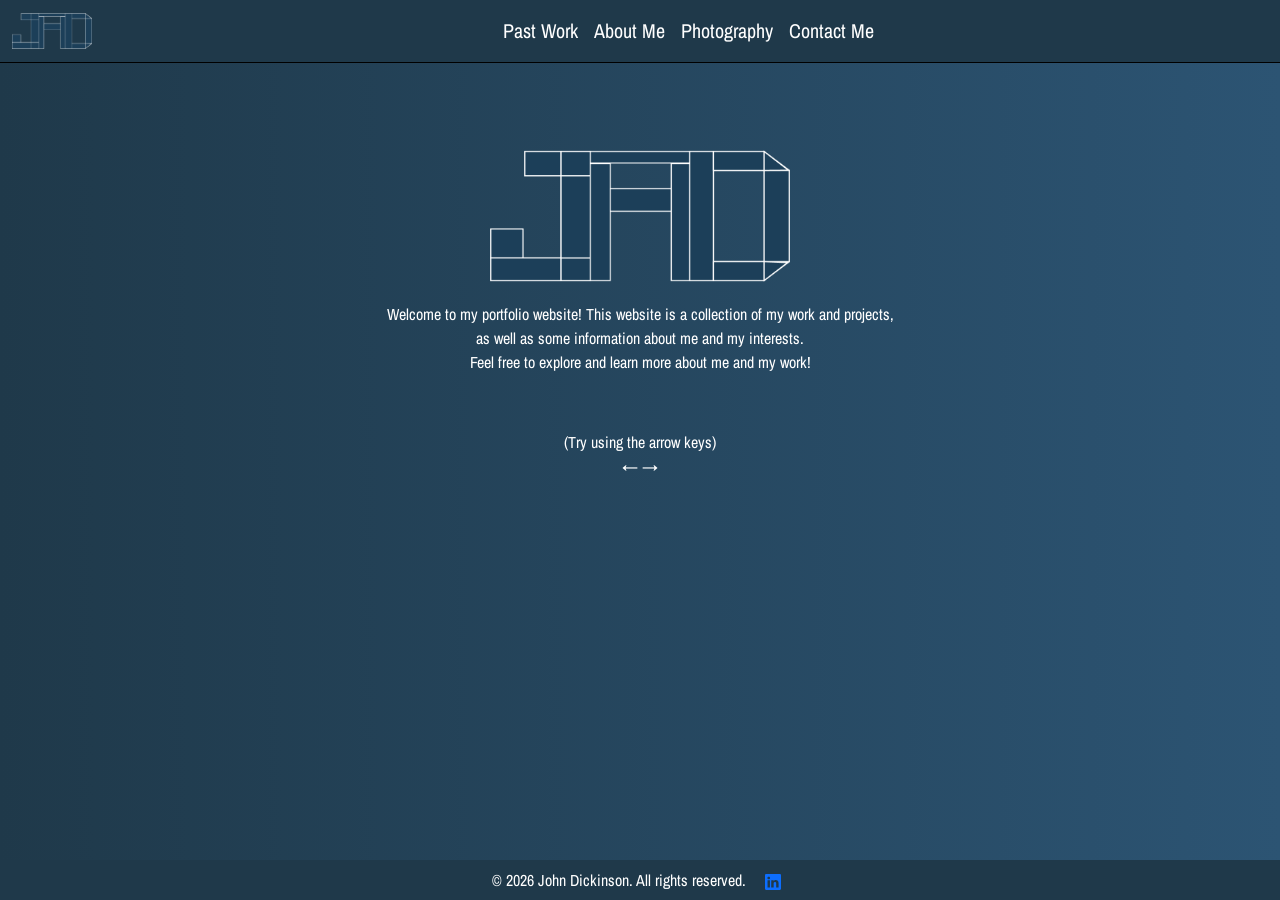
<file: index.html>
<!DOCTYPE html>
<html lang="en">
<head>
    <meta charset="UTF-8">
    <meta name="viewport" content="width=device-width, initial-scale=1.0">
    <title>John Dickinson Portfolio</title>
    <link rel="stylesheet" href="reset.css">
    <link href="https://cdn.jsdelivr.net/npm/bootstrap@5.3.8/dist/css/bootstrap.min.css" rel="stylesheet" integrity="sha384-sRIl4kxILFvY47J16cr9ZwB07vP4J8+LH7qKQnuqkuIAvNWLzeN8tE5YBujZqJLB" crossorigin="anonymous">
    <link rel="stylesheet" href="style.css">
        
</head>
<body id="index-main" onkeydown="onKeyPressed(event)" style="padding-top: 30px; background-image: linear-gradient(to right,#1F394A, #2C5473);">
    <header id="banner">
    <!-- navbar begin -->
        <nav class="navbar navbar-expand-lg">
        <div class="container-fluid">
            <a class="navbar-brand" href="index.html">
                <img id="wordmark" src="images/Wordmark-Real2.png" alt="JAD block logo">
            </a>
            <button class="navbar-toggler" type="button" data-bs-toggle="collapse"
                data-bs-target="#navbarNav" aria-controls="navbarNav"
                aria-expanded="false" aria-label="Toggle navigation">
                <span class="navbar-toggler-icon"></span>
            </button>

            <div class="collapse navbar-collapse" id="navbarNav">
                <ul class="navbar-nav  ms-auto me-auto">
                    <li class="nav-item"><a class="focus nav-link" href="work.html"> Past Work </a></li>
                    <li class="nav-item"><a class="focus nav-link" href="about-me.html"> About Me </a></li>
                    <li class="nav-item"><a class="focus nav-link" href="photography.html">Photography </a></li>
                    <li class="nav-item"><a class="focus nav-link" href="contact.html"> Contact Me </a></li>
                </ul>
            </div>
        </div>
    </nav>
<!-- navbar end  -->
</header>

    <div id="spacer"></div>

    <img id="titlecard" src="images/Wordmark-Real2.png" alt="JAD block logo">

    <p class="instruct" style="flex-direction: column; justify-content: center; text-align: center; width: 40%; color: white;">
        Welcome to my portfolio website!
            This website is a collection of my work and projects, as well as some information about me and my interests. 
            <br>
            Feel free to explore and learn more about me and my work!
        <br>
   </p>
    <div style="padding:20px"></div>
   <p style="text-align: center; color: white;">
    (Try using the arrow keys)
        <br>
        ←  →
   </p>

    <footer style="position: fixed; bottom: 0; width: 100%; height: 40px; background-color: #1f394a; color: white; display: flex; align-items: center; justify-content: center;">
        <p style="margin: 0; padding-right: 1.5%;">© 2026 John Dickinson. All rights reserved.</p>

        <a onclick="window.open('https://www.linkedin.com/in/john-dickinson-21b30a321', '_blank')" class="linkedInLink" style="padding-right: .5%;">
            <svg xmlns="http://www.w3.org/2000/svg" width="16" height="16" fill="currentColor" class="bi bi-linkedin" viewBox="0 0 16 16">
                <path d="M0 1.146C0 .513.526 0 1.175 0h13.65C15.474 0 16 .513 16 1.146v13.708c0 .633-.526 1.146-1.175 1.146H1.175C.526 16 0 15.487 0 14.854zm4.943 12.248V6.169H2.542v7.225zm-1.2-8.212c.837 0 1.358-.554 1.358-1.248-.015-.709-.52-1.248-1.342-1.248S2.4 3.226 2.4 3.934c0 .694.521 1.248 1.327 1.248zm4.908 8.212V9.359c0-.216.016-.432.08-.586.173-.431.568-.878 1.232-.878.869 0 1.216.662 1.216 1.634v3.865h2.401V9.25c0-2.22-1.184-3.252-2.764-3.252-1.274 0-1.845.7-2.165 1.193v.025h-.016l.016-.025V6.169h-2.4c.03.678 0 7.225 0 7.225z"/>
            </svg>
        </a>
    </footer>

</body>
<script src="https://cdn.jsdelivr.net/npm/bootstrap@5.3.8/dist/js/bootstrap.bundle.min.js" integrity="sha384-FKyoEForCGlyvwx9Hj09JcYn3nv7wiPVlz7YYwJrWVcXK/BmnVDxM+D2scQbITxI" crossorigin="anonymous"></script>
<script>
    function onKeyPressed(event) {
        if (event.key === "ArrowRight" || event.keyCode === 39) {
            window.location.href = "work.html";
        }
        if (event.keyCode === 37) { 
            window.location.href = "contact.html";
        }
    }

</script>
</html>
</file>
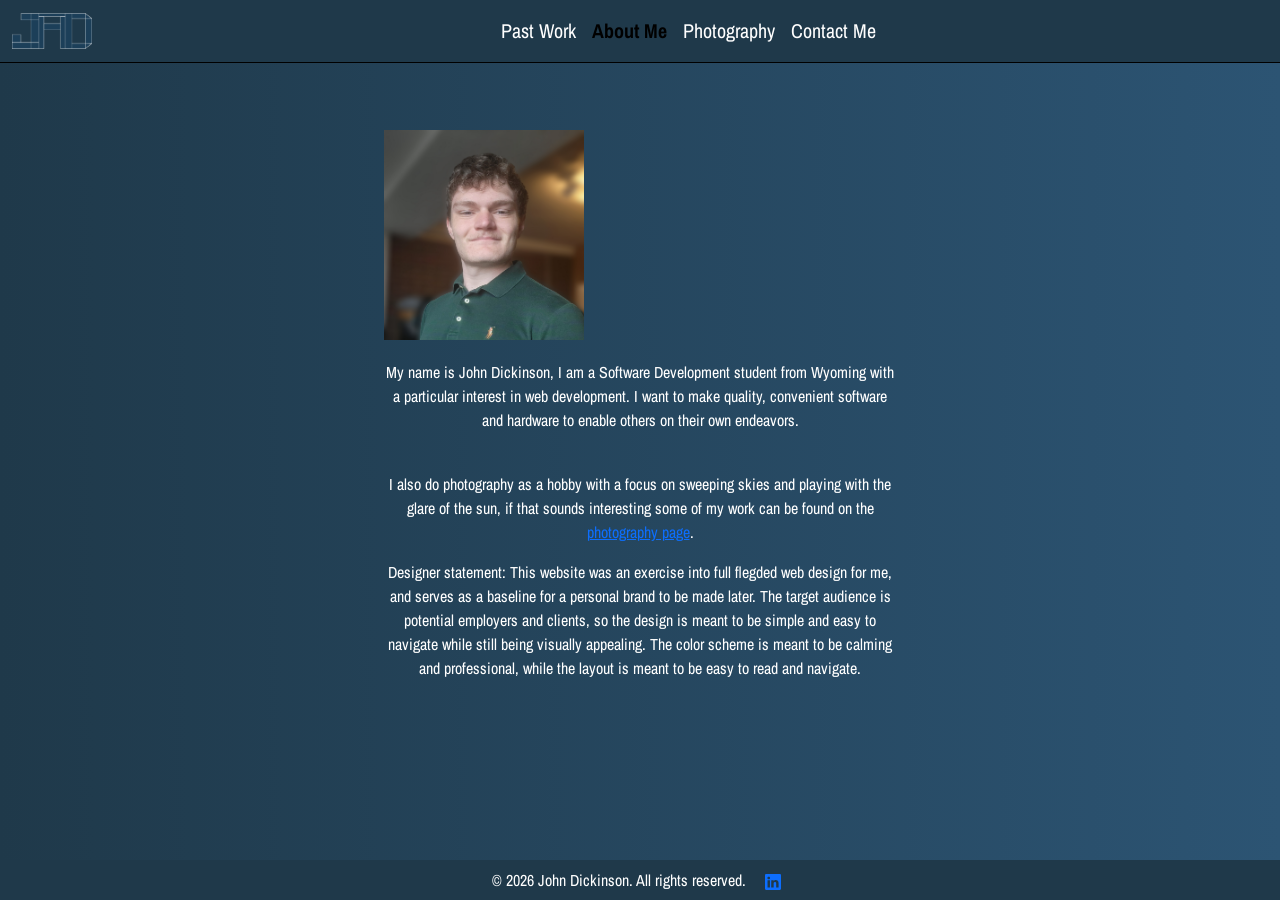
<file: about-me.html>
<!DOCTYPE html>
<html lang="en">
<head>
    <meta charset="UTF-8">
    <meta name="viewport" content="width=device-width, initial-scale=1.0">
    <title>About Me</title>
    <link rel="stylesheet" href="reset.css">
    <link href="https://cdn.jsdelivr.net/npm/bootstrap@5.3.8/dist/css/bootstrap.min.css" rel="stylesheet" integrity="sha384-sRIl4kxILFvY47J16cr9ZwB07vP4J8+LH7qKQnuqkuIAvNWLzeN8tE5YBujZqJLB" crossorigin="anonymous">
    <link rel="stylesheet" href="style.css">

</head>
<body id="about-main" onkeydown="onKeyPressed(event)" style="padding-top: 30px; background-image: linear-gradient(to right,#1F394A, #2C5473);">
    <header id="banner">
    <!-- navbar  begin -->
        <nav class="navbar navbar-expand-lg">
        <div class="container-fluid">
            <a class="navbar-brand" href="index.html">
                <img id="wordmark" src="images/Wordmark-Real2.png" alt="JAD block logo">
            </a>
            <button class="navbar-toggler" type="button" data-bs-toggle="collapse"
                data-bs-target="#navbarNav" aria-controls="navbarNav"
                aria-expanded="false" aria-label="Toggle navigation">
                <span class="navbar-toggler-icon"></span>
            </button>

            <div class="collapse navbar-collapse" id="navbarNav">
                <ul class="navbar-nav  ms-auto me-auto">
                    <li class="nav-item"><a class="focus nav-link" href="work.html"> Past Work </a></li>
                    <li class="nav-item"><a class="focus nav-link active" href="about-me.html"> About Me </a></li>
                    <li class="nav-item"><a class="focus nav-link" href="photography.html">Photography </a></li>
                    <li class="nav-item"><a class="focus nav-link" href="contact.html"> Contact Me </a></li>
                </ul>
            </div>
        </div>
    </nav>
<!-- navbar  end  -->
    </header>

    <div id="spacer"></div>


    <div id="main" style="width: 40%;">
        <img style="width: 200px; flex-direction: column;" src="images/jdickin4.jpg" alt="Profile picture of John Dickinson">
        <p style="margin-top: 20px; flex-direction: column;"> 
            My name is John Dickinson, I am a Software Development student from Wyoming with a particular interest in web development. I want to make quality, convenient software and hardware to enable others on their own endeavors.
        </p>
        <br>
        <p>
            I also do photography as a hobby with a focus on sweeping skies and playing with the glare of the sun, if that sounds interesting some of my work can be found on the <a href="photography.html"> photography page</a>.
        </p>
        <p>
            Designer statement: This website was an exercise into full flegded web design for me, and serves as a baseline for a personal brand to be made later. The target audience is potential employers and clients, so the design is meant to be simple and easy to navigate while still being visually appealing. The color scheme is meant to be calming and professional, while the layout is meant to be easy to read and navigate.
        </p>
    </div>
        <footer style="position: fixed; bottom: 0; width: 100%; height: 40px; background-color: #1f394a; color: white; display: flex; align-items: center; justify-content: center;">
        <p style="margin: 0; padding-right: 1.5%;">© 2026 John Dickinson. All rights reserved.</p>

        <a onclick="window.open('https://www.linkedin.com/in/john-dickinson-21b30a321', '_blank')" class="linkedInLink" style="padding-right: .5%;">
            <svg xmlns="http://www.w3.org/2000/svg" width="16" height="16" fill="currentColor" class="bi bi-linkedin" viewBox="0 0 16 16">
                <path d="M0 1.146C0 .513.526 0 1.175 0h13.65C15.474 0 16 .513 16 1.146v13.708c0 .633-.526 1.146-1.175 1.146H1.175C.526 16 0 15.487 0 14.854zm4.943 12.248V6.169H2.542v7.225zm-1.2-8.212c.837 0 1.358-.554 1.358-1.248-.015-.709-.52-1.248-1.342-1.248S2.4 3.226 2.4 3.934c0 .694.521 1.248 1.327 1.248zm4.908 8.212V9.359c0-.216.016-.432.08-.586.173-.431.568-.878 1.232-.878.869 0 1.216.662 1.216 1.634v3.865h2.401V9.25c0-2.22-1.184-3.252-2.764-3.252-1.274 0-1.845.7-2.165 1.193v.025h-.016l.016-.025V6.169h-2.4c.03.678 0 7.225 0 7.225z"/>
            </svg>
        </a>
    </footer>
</body>
<script src="https://cdn.jsdelivr.net/npm/bootstrap@5.3.8/dist/js/bootstrap.bundle.min.js" integrity="sha384-FKyoEForCGlyvwx9Hj09JcYn3nv7wiPVlz7YYwJrWVcXK/BmnVDxM+D2scQbITxI" crossorigin="anonymous"></script>
<script>
    function onKeyPressed(event) {
        if (event.key === "ArrowRight" || event.keyCode === 39) {
            window.location.href = "photography.html";
        }

        if (event.keyCode === 37) { 
            window.location.href = "work.html";
        }
    }
</script>
</html>
</file>
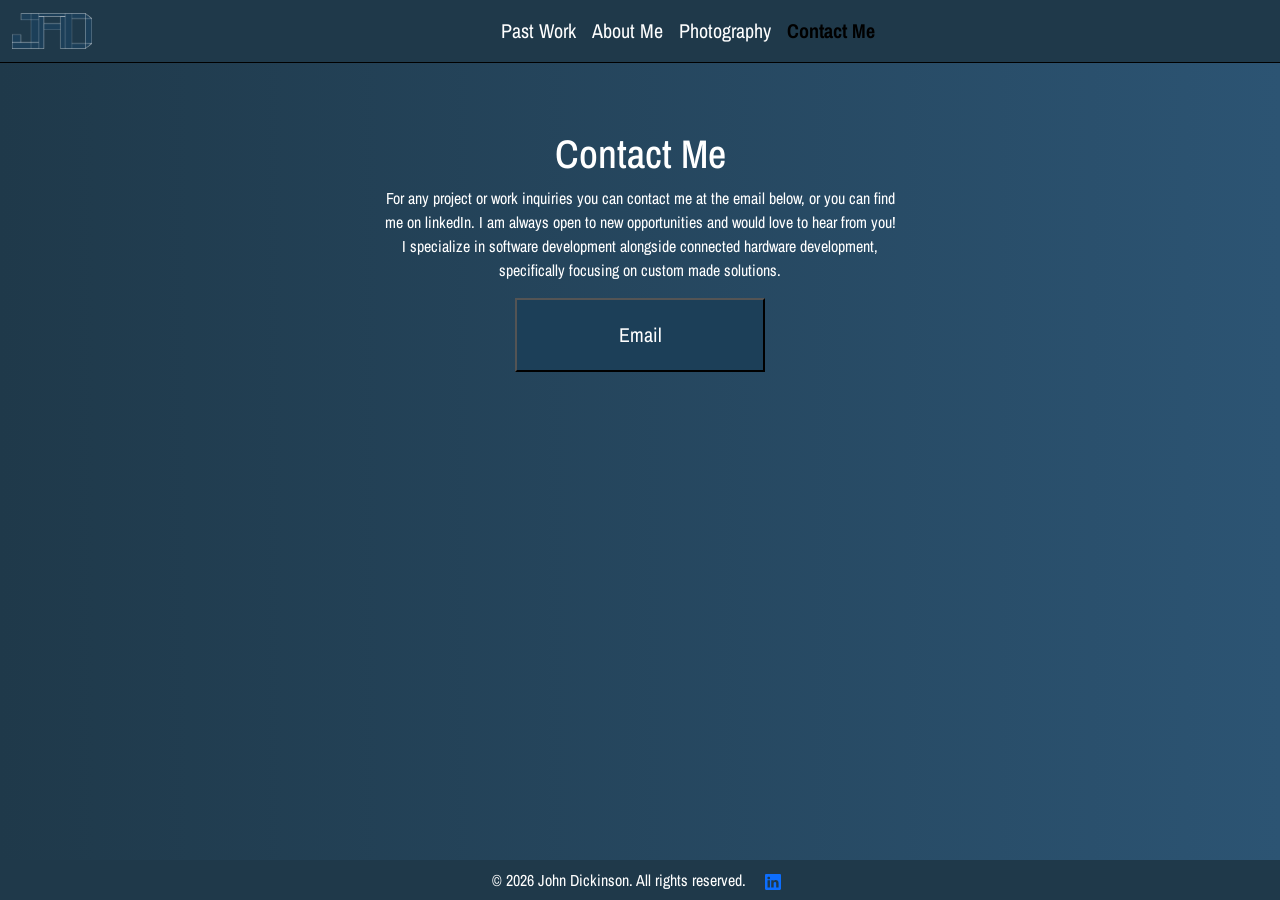
<file: contact.html>
<!DOCTYPE html>
<html lang="en">
<head>
    <meta charset="UTF-8">
    <meta name="viewport" content="width=device-width, initial-scale=1.0">
    <title>About Me</title>
    <link rel="stylesheet" href="reset.css">
    <link href="https://cdn.jsdelivr.net/npm/bootstrap@5.3.8/dist/css/bootstrap.min.css" rel="stylesheet" integrity="sha384-sRIl4kxILFvY47J16cr9ZwB07vP4J8+LH7qKQnuqkuIAvNWLzeN8tE5YBujZqJLB" crossorigin="anonymous">
    <link rel="stylesheet" href="style.css">
</head>
<body id="about-main" onkeydown="onKeyPressed(event)" style="padding-top: 30px; background-image: linear-gradient(to right,#1F394A, #2C5473);">
    <header id="banner">
    <!-- navbar  begin -->
        <nav class="navbar navbar-expand-lg">
        <div class="container-fluid">
            <a class="navbar-brand" href="index.html">
                <img id="wordmark" src="images/Wordmark-Real2.png" alt="JAD block logo">
            </a>
            <button class="navbar-toggler" type="button" data-bs-toggle="collapse"
                data-bs-target="#navbarNav" aria-controls="navbarNav"
                aria-expanded="false" aria-label="Toggle navigation">
                <span class="navbar-toggler-icon"></span>
            </button>

            <div class="collapse navbar-collapse" id="navbarNav">
                <ul class="navbar-nav  ms-auto me-auto">
                    <li class="nav-item"><a class="focus nav-link" href="work.html"> Past Work </a></li>
                    <li class="nav-item"><a class="focus nav-link" href="about-me.html"> About Me </a></li>
                    <li class="nav-item"><a class="focus nav-link" href="photography.html">Photography </a></li>
                    <li class="nav-item"><a class="focus nav-link active" href="contact.html"> Contact Me </a></li>
                </ul>
            </div>
        </div>
    </nav>
<!-- navbar  end  -->
    </header>

    <div id="spacer"></div>

    <div id="main" style="width: 40%; flex-direction: column;">
        <h1 style="color: white;">Contact Me</h1>
        <p style="color: white;">
            For any project or work inquiries you can contact me at the email below, or you can find me on linkedIn. I am always open to new opportunities and would love to hear from you!
            I specialize in software development alongside connected hardware development, specifically focusing on custom made solutions.
        </p>

        <button onclick="window.location.href='mailto:jdickin4@uwyo.edu'" class="button">Email</button>
        <br>
    </div>
</body>

<footer style="position: fixed; bottom: 0; width: 100%; height: 40px; background-color: #1f394a; color: white; display: flex; align-items: center; justify-content: center;">
    <p style="margin: 0; padding-right: 1.5%;">© 2026 John Dickinson. All rights reserved.</p>

    <a onclick="window.open('https://www.linkedin.com/in/john-dickinson-21b30a321', '_blank')" class="linkedInLink" style="padding-right: .5%;">
        <svg xmlns="http://www.w3.org/2000/svg" width="16" height="16" fill="currentColor" class="bi bi-linkedin" viewBox="0 0 16 16">
            <path d="M0 1.146C0 .513.526 0 1.175 0h13.65C15.474 0 16 .513 16 1.146v13.708c0 .633-.526 1.146-1.175 1.146H1.175C.526 16 0 15.487 0 14.854zm4.943 12.248V6.169H2.542v7.225zm-1.2-8.212c.837 0 1.358-.554 1.358-1.248-.015-.709-.52-1.248-1.342-1.248S2.4 3.226 2.4 3.934c0 .694.521 1.248 1.327 1.248zm4.908 8.212V9.359c0-.216.016-.432.08-.586.173-.431.568-.878 1.232-.878.869 0 1.216.662 1.216 1.634v3.865h2.401V9.25c0-2.22-1.184-3.252-2.764-3.252-1.274 0-1.845.7-2.165 1.193v.025h-.016l.016-.025V6.169h-2.4c.03.678 0 7.225 0 7.225z"/>
        </svg>
    </a>
</footer>
<script src="https://cdn.jsdelivr.net/npm/bootstrap@5.3.8/dist/js/bootstrap.bundle.min.js" integrity="sha384-FKyoEForCGlyvwx9Hj09JcYn3nv7wiPVlz7YYwJrWVcXK/BmnVDxM+D2scQbITxI" crossorigin="anonymous"></script>
<script>
    function onKeyPressed(event) {
        if (event.key === "ArrowRight" || event.keyCode === 39) {
            window.location.href = "index.html";
        }
        if (event.keyCode === 37) { 
            window.location.href = "photography.html";
        }
    }
</script>
</html>
</file>
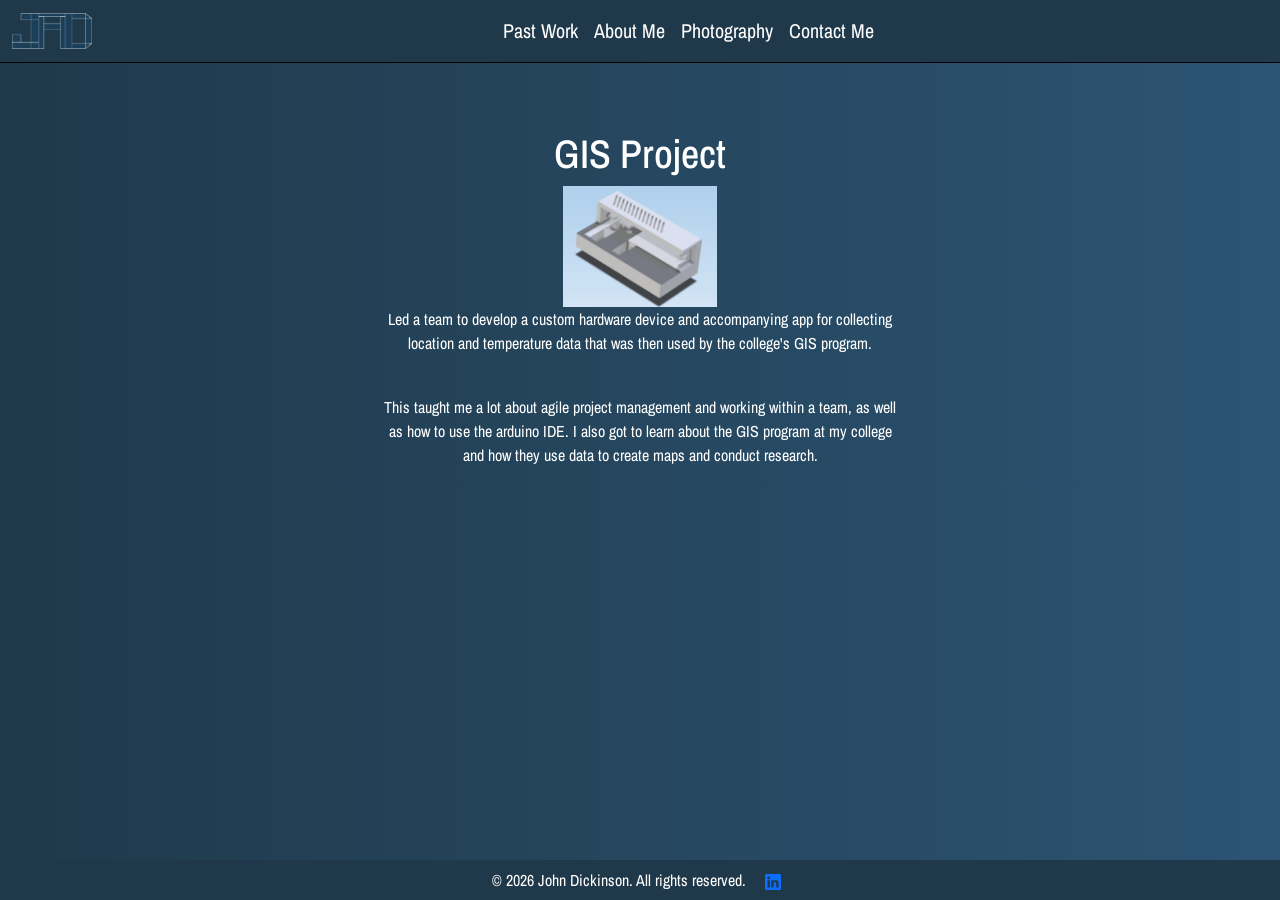
<file: gis-project.html>
<!DOCTYPE html>
<html lang="en">
<head>
    <meta charset="UTF-8">
    <meta name="viewport" content="width=device-width, initial-scale=1.0">
    <title>GIS Project</title>
    <link rel="stylesheet" href="reset.css">
    <link href="https://cdn.jsdelivr.net/npm/bootstrap@5.3.8/dist/css/bootstrap.min.css" rel="stylesheet" integrity="sha384-sRIl4kxILFvY47J16cr9ZwB07vP4J8+LH7qKQnuqkuIAvNWLzeN8tE5YBujZqJLB" crossorigin="anonymous">
    <link rel="stylesheet" href="style.css">
</head>
<body id="about-main" onkeydown="onKeyPressed(event)" style="padding-top: 30px; background-image: linear-gradient(to right,#1F394A, #2C5473);">
    <header id="banner">
    <!-- navbar  begin -->
        <nav class="navbar navbar-expand-lg">
        <div class="container-fluid">
            <a class="navbar-brand" href="index.html">
                <img id="wordmark" src="images/Wordmark-Real2.png" alt="JAD block logo">
            </a>
            <button class="navbar-toggler" type="button" data-bs-toggle="collapse"
                data-bs-target="#navbarNav" aria-controls="navbarNav"
                aria-expanded="false" aria-label="Toggle navigation">
                <span class="navbar-toggler-icon"></span>
            </button>

            <div class="collapse navbar-collapse" id="navbarNav">
                <ul class="navbar-nav  ms-auto me-auto">
                    <li class="nav-item"><a class="focus nav-link" href="work.html"> Past Work </a></li>
                    <li class="nav-item"><a class="focus nav-link" href="about-me.html"> About Me </a></li>
                    <li class="nav-item"><a class="focus nav-link" href="photography.html">Photography </a></li>
                    <li class="nav-item"><a class="focus nav-link" href="contact.html"> Contact Me </a></li>
                </ul>
            </div>
        </div>
    </nav>
    </header>
<!-- navbar  end  -->

    <div id="spacer"></div>
<div style="width: 40%;">
    <h1>GIS Project</h1>
    <img src="images/box.png" class="hero-image">
    <p>
        Led a team to develop a custom hardware device and accompanying app for collecting location and temperature data that was then used by the college's GIS program.
    </p>
    <br>
    <p>
        This taught me a lot about agile project management and working within a team, as well as how to use the arduino IDE. I also got to learn about the GIS program at my college and how they use data to create maps and conduct research.
    </p>
</div>
    <footer style="position: fixed; bottom: 0; width: 100%; height: 40px; background-color: #1f394a; color: white; display: flex; align-items: center; justify-content: center;">
        <p style="margin: 0; padding-right: 1.5%;">© 2026 John Dickinson. All rights reserved.</p>

        <a onclick="window.open('https://www.linkedin.com/in/john-dickinson-21b30a321', '_blank')" class="linkedInLink" style="padding-right: .5%;">
            <svg xmlns="http://www.w3.org/2000/svg" width="16" height="16" fill="currentColor" class="bi bi-linkedin" viewBox="0 0 16 16">
                <path d="M0 1.146C0 .513.526 0 1.175 0h13.65C15.474 0 16 .513 16 1.146v13.708c0 .633-.526 1.146-1.175 1.146H1.175C.526 16 0 15.487 0 14.854zm4.943 12.248V6.169H2.542v7.225zm-1.2-8.212c.837 0 1.358-.554 1.358-1.248-.015-.709-.52-1.248-1.342-1.248S2.4 3.226 2.4 3.934c0 .694.521 1.248 1.327 1.248zm4.908 8.212V9.359c0-.216.016-.432.08-.586.173-.431.568-.878 1.232-.878.869 0 1.216.662 1.216 1.634v3.865h2.401V9.25c0-2.22-1.184-3.252-2.764-3.252-1.274 0-1.845.7-2.165 1.193v.025h-.016l.016-.025V6.169h-2.4c.03.678 0 7.225 0 7.225z"/>
            </svg>
        </a>
    </footer>
</body>
<script src="https://cdn.jsdelivr.net/npm/bootstrap@5.3.8/dist/js/bootstrap.bundle.min.js" integrity="sha384-FKyoEForCGlyvwx9Hj09JcYn3nv7wiPVlz7YYwJrWVcXK/BmnVDxM+D2scQbITxI" crossorigin="anonymous"></script>
</file>
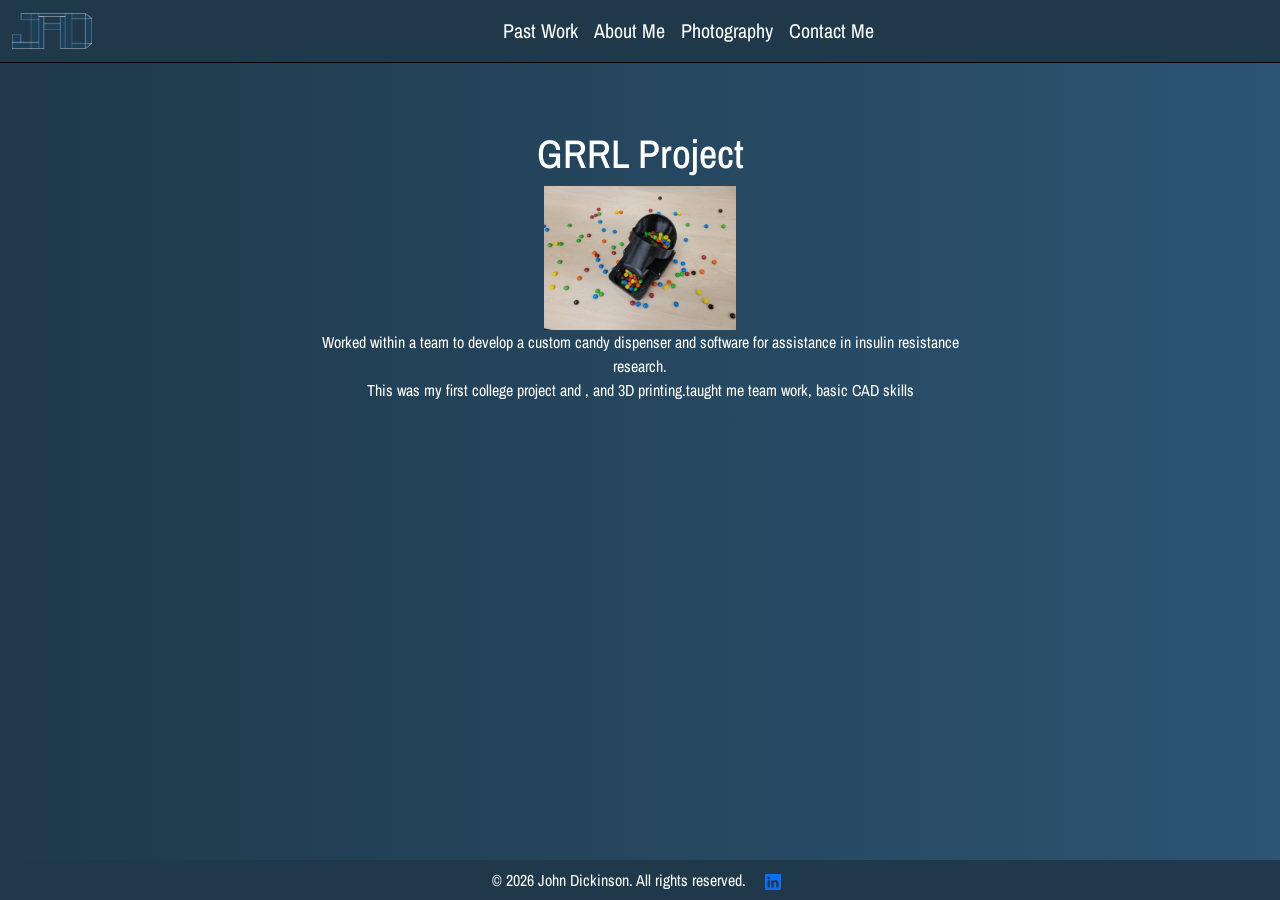
<file: grrl-work.html>
<!DOCTYPE html>
<html lang="en">
<head>
    <meta charset="UTF-8">
    <meta name="viewport" content="width=device-width, initial-scale=1.0">
    <title>GRRL Project</title>
    <link rel="stylesheet" href="reset.css">
    <link href="https://cdn.jsdelivr.net/npm/bootstrap@5.3.8/dist/css/bootstrap.min.css" rel="stylesheet" integrity="sha384-sRIl4kxILFvY47J16cr9ZwB07vP4J8+LH7qKQnuqkuIAvNWLzeN8tE5YBujZqJLB" crossorigin="anonymous">
    <link rel="stylesheet" href="style.css">
</head>
<body id="about-main" onkeydown="onKeyPressed(event)" style="padding-top: 30px; background-image: linear-gradient(to right,#1F394A, #2C5473);">
    <header id="banner">
    <!-- navbar  begin -->
        <nav class="navbar navbar-expand-lg">
        <div class="container-fluid">
            <a class="navbar-brand" href="index.html">
                <img id="wordmark" src="images/Wordmark-Real2.png" alt="JAD block logo">
            </a>
            <button class="navbar-toggler" type="button" data-bs-toggle="collapse"
                data-bs-target="#navbarNav" aria-controls="navbarNav"
                aria-expanded="false" aria-label="Toggle navigation">
                <span class="navbar-toggler-icon"></span>
            </button>

            <div class="collapse navbar-collapse" id="navbarNav">
                <ul class="navbar-nav  ms-auto me-auto">
                    <li class="nav-item"><a class="focus nav-link" href="work.html"> Past Work </a></li>
                    <li class="nav-item"><a class="focus nav-link" href="about-me.html"> About Me </a></li>
                    <li class="nav-item"><a class="focus nav-link" href="photography.html">Photography </a></li>
                    <li class="nav-item"><a class="focus nav-link" href="contact.html"> Contact Me </a></li>
                </ul>
            </div>
        </div>
    </nav>
    </header>
<!-- navbar  end  -->

    <div id="spacer"></div>

<div style="width: 50%;">
    <h1>GRRL Project</h1>
    <img src="images/candy-m.jpeg" class="hero-image">
    <p>
        Worked within a team to develop a custom candy dispenser and software for assistance in insulin resistance research.
        <br>
        This was my first college project and , and 3D printing.taught me team work, basic CAD skills
    </p>
</div>
    <footer style="position: absolute; bottom: 0; width: 100%; height: 40px; background-color: #1f394a; color: white; display: flex; align-items: center; justify-content: center;">
        <p style="margin: 0; padding-right: 1.5%;">© 2026 John Dickinson. All rights reserved.</p>

        <a onclick="window.open('https://www.linkedin.com/in/john-dickinson-21b30a321', '_blank')" class="linkedInLink" style="padding-right: .5%;">
            <svg xmlns="http://www.w3.org/2000/svg" width="16" height="16" fill="currentColor" class="bi bi-linkedin" viewBox="0 0 16 16">
                <path d="M0 1.146C0 .513.526 0 1.175 0h13.65C15.474 0 16 .513 16 1.146v13.708c0 .633-.526 1.146-1.175 1.146H1.175C.526 16 0 15.487 0 14.854zm4.943 12.248V6.169H2.542v7.225zm-1.2-8.212c.837 0 1.358-.554 1.358-1.248-.015-.709-.52-1.248-1.342-1.248S2.4 3.226 2.4 3.934c0 .694.521 1.248 1.327 1.248zm4.908 8.212V9.359c0-.216.016-.432.08-.586.173-.431.568-.878 1.232-.878.869 0 1.216.662 1.216 1.634v3.865h2.401V9.25c0-2.22-1.184-3.252-2.764-3.252-1.274 0-1.845.7-2.165 1.193v.025h-.016l.016-.025V6.169h-2.4c.03.678 0 7.225 0 7.225z"/>
            </svg>
        </a>
    </footer>
</body>
<script src="https://cdn.jsdelivr.net/npm/bootstrap@5.3.8/dist/js/bootstrap.bundle.min.js" integrity="sha384-FKyoEForCGlyvwx9Hj09JcYn3nv7wiPVlz7YYwJrWVcXK/BmnVDxM+D2scQbITxI" crossorigin="anonymous"></script>
</file>
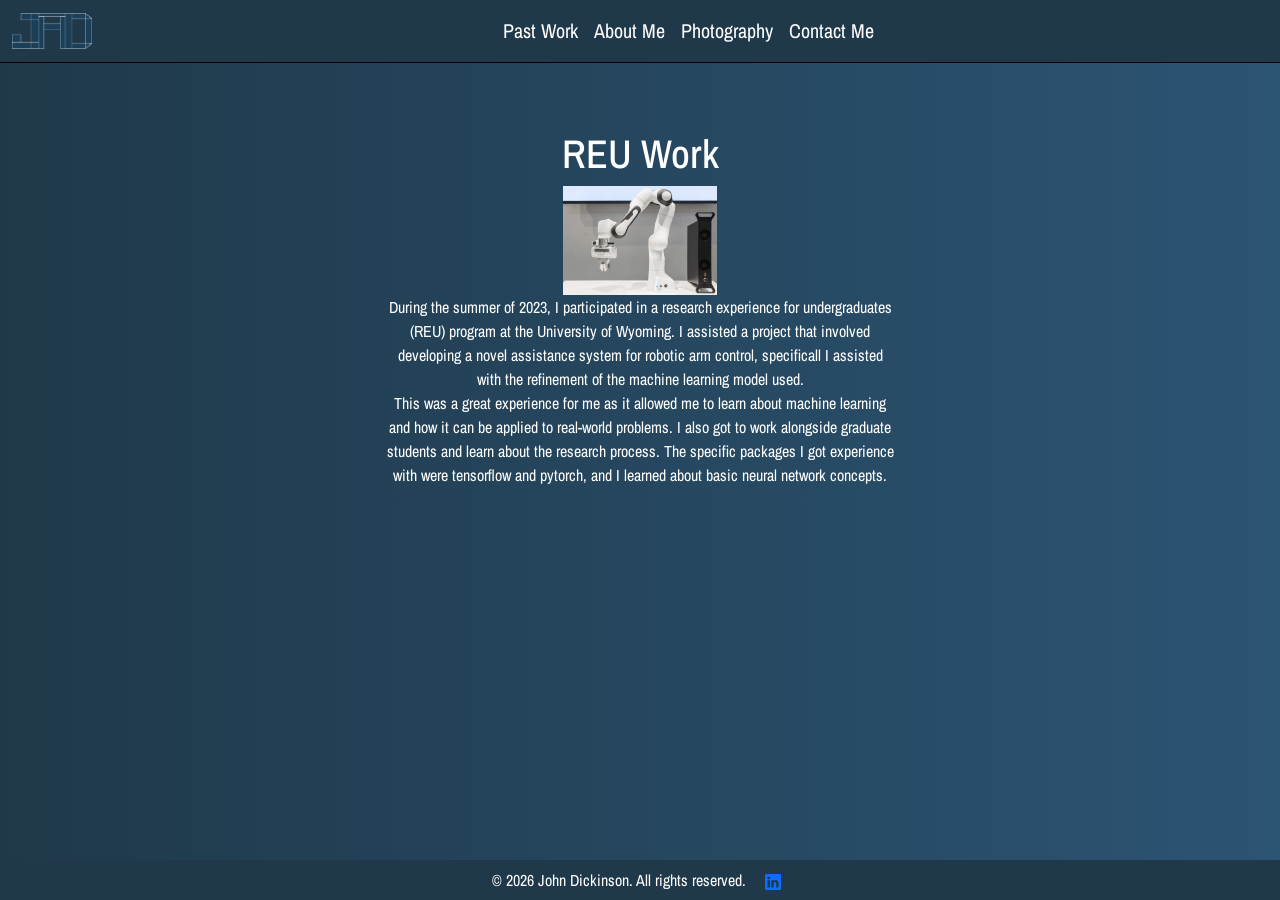
<file: reu-work.html>
<!DOCTYPE html>
<html lang="en">
<head>
    <meta charset="UTF-8">
    <meta name="viewport" content="width=device-width, initial-scale=1.0">
    <title>REU Work</title>
    <link rel="stylesheet" href="reset.css">
    <link href="https://cdn.jsdelivr.net/npm/bootstrap@5.3.8/dist/css/bootstrap.min.css" rel="stylesheet" integrity="sha384-sRIl4kxILFvY47J16cr9ZwB07vP4J8+LH7qKQnuqkuIAvNWLzeN8tE5YBujZqJLB" crossorigin="anonymous">
    <link rel="stylesheet" href="style.css">
</head>
<body id="about-main" onkeydown="onKeyPressed(event)" style="padding-top: 30px; background-image: linear-gradient(to right,#1F394A, #2C5473);">
    <header id="banner">
    <!-- navbar  begin -->
        <nav class="navbar navbar-expand-lg">
        <div class="container-fluid">
            <a class="navbar-brand" href="index.html">
                <img id="wordmark" src="images/Wordmark-Real2.png" alt="JAD block logo">
            </a>
            <button class="navbar-toggler" type="button" data-bs-toggle="collapse"
                data-bs-target="#navbarNav" aria-controls="navbarNav"
                aria-expanded="false" aria-label="Toggle navigation">
                <span class="navbar-toggler-icon"></span>
            </button>

            <div class="collapse navbar-collapse" id="navbarNav">
                <ul class="navbar-nav  ms-auto me-auto">
                    <li class="nav-item"><a class="focus nav-link" href="work.html"> Past Work </a></li>
                    <li class="nav-item"><a class="focus nav-link" href="about-me.html"> About Me </a></li>
                    <li class="nav-item"><a class="focus nav-link" href="photography.html">Photography </a></li>
                    <li class="nav-item"><a class="focus nav-link" href="contact.html"> Contact Me </a></li>
                </ul>
            </div>
        </div>
    </nav>
    </header>
<!-- navbar  end  -->

    <div id="spacer"></div>
<div style="width: 40%;">
    <h1>REU Work</h1>
    <img src="images/robot-arm.jpeg" class="hero-image">
    <p>
        During the summer of 2023, I participated in a research experience for undergraduates (REU) program at the University of Wyoming. I assisted a project that involved developing a novel assistance system for robotic arm control, specificall I assisted with the refinement of the machine learning model used.
        <br>
        This was a great experience for me as it allowed me to learn about machine learning and how it can be applied to real-world problems. I also got to work alongside graduate students and learn about the research process. The specific packages I got experience with were tensorflow and pytorch, and I learned about basic neural network concepts.
    </p>
</div>
    <footer style="position: absolute; bottom: 0; width: 100%; height: 40px; background-color: #1f394a; color: white; display: flex; align-items: center; justify-content: center;">
        <p style="margin: 0; padding-right: 1.5%;">© 2026 John Dickinson. All rights reserved.</p>

        <a onclick="window.open('https://www.linkedin.com/in/john-dickinson-21b30a321', '_blank')" class="linkedInLink" style="padding-right: .5%;">
            <svg xmlns="http://www.w3.org/2000/svg" width="16" height="16" fill="currentColor" class="bi bi-linkedin" viewBox="0 0 16 16">
                <path d="M0 1.146C0 .513.526 0 1.175 0h13.65C15.474 0 16 .513 16 1.146v13.708c0 .633-.526 1.146-1.175 1.146H1.175C.526 16 0 15.487 0 14.854zm4.943 12.248V6.169H2.542v7.225zm-1.2-8.212c.837 0 1.358-.554 1.358-1.248-.015-.709-.52-1.248-1.342-1.248S2.4 3.226 2.4 3.934c0 .694.521 1.248 1.327 1.248zm4.908 8.212V9.359c0-.216.016-.432.08-.586.173-.431.568-.878 1.232-.878.869 0 1.216.662 1.216 1.634v3.865h2.401V9.25c0-2.22-1.184-3.252-2.764-3.252-1.274 0-1.845.7-2.165 1.193v.025h-.016l.016-.025V6.169h-2.4c.03.678 0 7.225 0 7.225z"/>
            </svg>
        </a>
    </footer>
</body>
<script src="https://cdn.jsdelivr.net/npm/bootstrap@5.3.8/dist/js/bootstrap.bundle.min.js" integrity="sha384-FKyoEForCGlyvwx9Hj09JcYn3nv7wiPVlz7YYwJrWVcXK/BmnVDxM+D2scQbITxI" crossorigin="anonymous"></script>
</file>
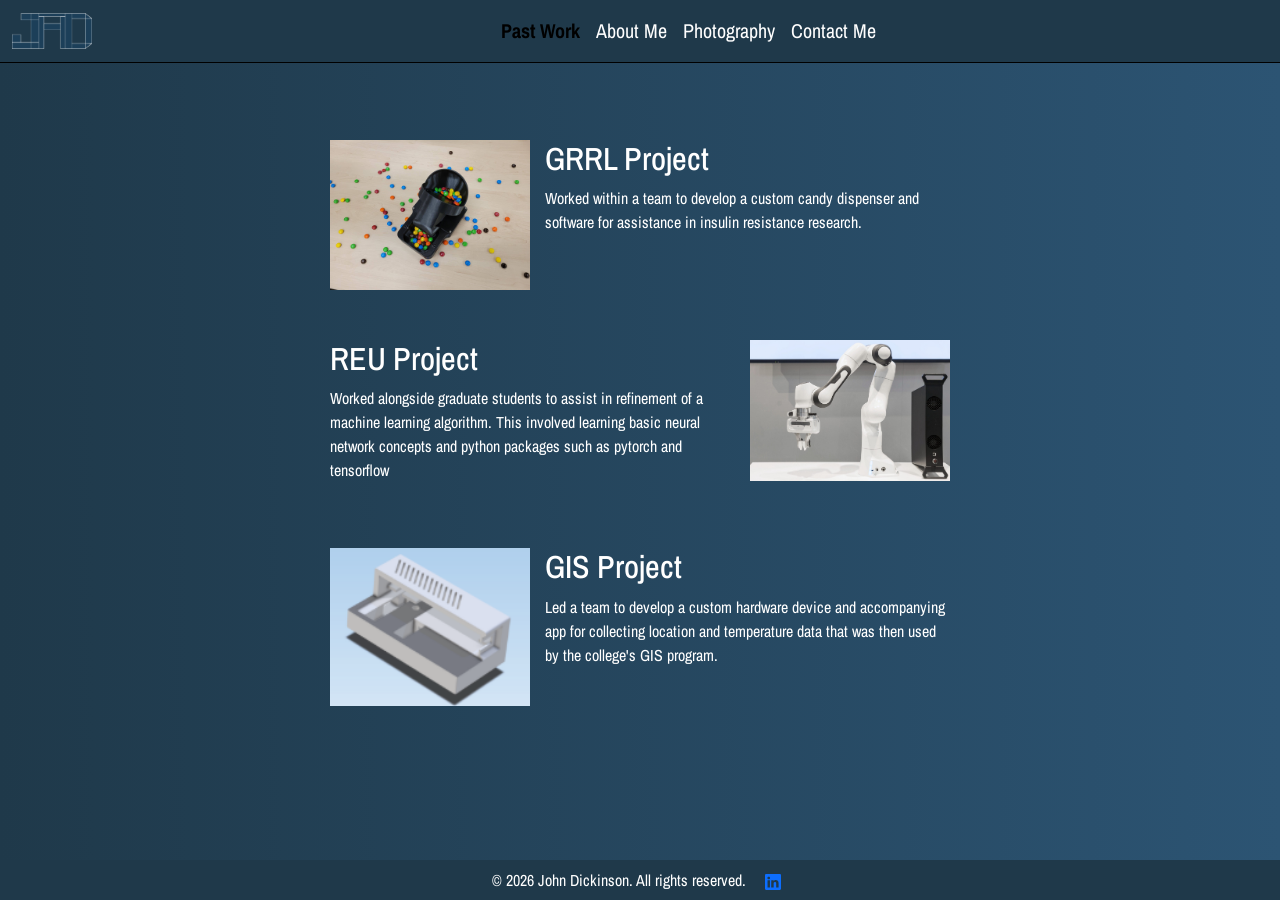
<file: work.html>
<!DOCTYPE html>
<html lang="en">
<head>
    <meta charset="UTF-8">
    <meta name="viewport" content="width=device-width, initial-scale=1.0">
    <title>Work History</title>
    <link rel="stylesheet" href="reset.css">
    <link href="https://cdn.jsdelivr.net/npm/bootstrap@5.3.8/dist/css/bootstrap.min.css" rel="stylesheet" integrity="sha384-sRIl4kxILFvY47J16cr9ZwB07vP4J8+LH7qKQnuqkuIAvNWLzeN8tE5YBujZqJLB" crossorigin="anonymous">
    <link rel="stylesheet" href="style.css">
</head>
<body onkeydown="onKeyPressed(event)" style="padding-top: 30px; background-image: linear-gradient(to right,#1F394A, #2C5473);">    
    <header id="banner">
    <!-- navbar begin -->
        <nav class="navbar navbar-expand-lg">
        <div class="container-fluid">
            <a class="navbar-brand" href="index.html">
                <img id="wordmark" src="images/Wordmark-Real2.png" alt="JAD block logo">
            </a>
            <button class="navbar-toggler" type="button" data-bs-toggle="collapse"
                data-bs-target="#navbarNav" aria-controls="navbarNav"
                aria-expanded="false" aria-label="Toggle navigation">
                <span class="navbar-toggler-icon"></span>
            </button>

            <div class="collapse navbar-collapse" id="navbarNav">
                <ul class="navbar-nav  ms-auto me-auto">
                    <li class="nav-item"><a class="focus nav-link active" href="work.html"> Past Work </a></li>
                    <li class="nav-item"><a class="focus nav-link" href="about-me.html"> About Me </a></li>
                    <li class="nav-item"><a class="focus nav-link" href="photography.html">Photography </a></li>
                    <li class="nav-item"><a class="focus nav-link" href="contact.html"> Contact Me </a></li>
                </ul>
            </div>
        </div>
    </nav>
<!-- navbar end  -->
    </header>

    <div id="spacer"></div>
        <li class="work-row">
            <a href="grrl-work.html"><img src="images/candy-m.jpeg" class="work-image"></a>
            <a class="work"  href="grrl-work.html">
                <h2>GRRL Project</h2>
                <p>Worked within a team to develop a custom candy dispenser and software for assistance in insulin resistance research.</p>
            </a>
        </li>

        <li class="work-row">
            <a class="work" href="reu-work.html">
                <h2>REU Project</h2>
                <p>Worked alongside graduate students to assist in refinement of a machine learning algorithm. This involved learning basic neural network concepts and python packages such as pytorch and tensorflow</p>
            </a>
            <a href="reu-work.html"><img src="images/robot-arm.jpeg" class="work-image"></a>
        </li>

        <li class="work-row">
            <a href="gis-project.html"><img src="images/box.png" class="work-image"></a>
            <a class="work" href="gis-project.html">
                <h2>GIS Project</h2>
                <p>Led a team to develop a custom hardware device and accompanying app for collecting location and temperature data that was then used by the college's GIS program.</p>
            </a>
        </li>
            <footer style="position: fixed; bottom: 0; width: 100%; height: 40px; background-color: #1f394a; color: white; display: flex; align-items: center; justify-content: center;">
        <p style="margin: 0; padding-right: 1.5%;">© 2026 John Dickinson. All rights reserved.</p>

        <a onclick="window.open('https://www.linkedin.com/in/john-dickinson-21b30a321', '_blank')" class="linkedInLink" style="padding-right: .5%;">
            <svg xmlns="http://www.w3.org/2000/svg" width="16" height="16" fill="currentColor" class="bi bi-linkedin" viewBox="0 0 16 16">
                <path d="M0 1.146C0 .513.526 0 1.175 0h13.65C15.474 0 16 .513 16 1.146v13.708c0 .633-.526 1.146-1.175 1.146H1.175C.526 16 0 15.487 0 14.854zm4.943 12.248V6.169H2.542v7.225zm-1.2-8.212c.837 0 1.358-.554 1.358-1.248-.015-.709-.52-1.248-1.342-1.248S2.4 3.226 2.4 3.934c0 .694.521 1.248 1.327 1.248zm4.908 8.212V9.359c0-.216.016-.432.08-.586.173-.431.568-.878 1.232-.878.869 0 1.216.662 1.216 1.634v3.865h2.401V9.25c0-2.22-1.184-3.252-2.764-3.252-1.274 0-1.845.7-2.165 1.193v.025h-.016l.016-.025V6.169h-2.4c.03.678 0 7.225 0 7.225z"/>
            </svg>
        </a>
    </footer>
</body>
<script src="https://cdn.jsdelivr.net/npm/bootstrap@5.3.8/dist/js/bootstrap.bundle.min.js" integrity="sha384-FKyoEForCGlyvwx9Hj09JcYn3nv7wiPVlz7YYwJrWVcXK/BmnVDxM+D2scQbITxI" crossorigin="anonymous"></script>
<script>
    function onKeyPressed(event) {
        if (event.key === "ArrowRight" || event.keyCode === 39) {
            window.location.href = "about-me.html";
        }

        if (event.keyCode === 37) { 
            window.location.href = "index.html";
        }
    }
</script>
</html>
</file>
<file: style.css>
@import url('https://fonts.googleapis.com/css2?family=Archivo+Narrow:ital,wght@0,400..700;1,400..700&display=swap');
@import url('https://fonts.googleapis.com/css2?family=Archivo+Narrow:ital,wght@0,400..700;1,400..700&family=Rubik:ital,wght@0,300..900;1,300..900&display=swap');

body {
    font-family: "Archivo Narrow", "sans-serif";
    flex-wrap: wrap;
    display: flex;
    flex-direction: column;
    align-items: center;
    color: white;
}


#main {
    display: flex;
    flex-direction: column;
    max-width: 70%;
    text-wrap-mode: wrap;
    color: white;
}

#spacer {
    height: 100px;
}

#button-box {
    display: flex;
    justify-content: flex-end;
    flex-direction: column;
    gap: 30px;
}

#title {
    font-size: 40px;
}

#banner {
    border-bottom: 1px solid black;
    position: fixed; 
    top: 0; 
    left: 0;
    right: 0;
    background-color: #1f394A; 
    font-size: 20px; 
    text-align: center; 
    color: white;
}

#navbarNav {
    color: white;
}


#navigation {
    width: 100%;
    justify-content: center;
    padding: 10px;
    gap: 25px;
    display: flex;
    overflow: hidden;
    color: white;
}

    #navigation a {
        text-decoration: none;
        text-align: center;
        color: White;
        display: inline-block;
        padding: 10px;
        padding-top: 20px;
    }

#wordmark {
    display: block;
    width: 80px;
}

#titlecard {
    width: 300px;
    padding-top: 20px;
    padding-bottom: 20px;
}

#index-main {
    color:white;
}

#about-main {
    display: flex;
    flex-direction: column;
    text-align: center;
    flex-wrap: wrap;
    color: White;

}


.photographs {
    width: 350px;
    padding-top: 10px;
    padding-bottom: 10px;
}

.button {
    text-decoration: none;
    width: 250px;
    padding: 20px;
    color: white;
    background-color: #1c3f58;
    font-size: 20px;
    text-align: center;
    align-self: center;
    
}

    .button:hover {
        border-width: 1px;
        border-style: solid;
    }


.grid-container {
    display: grid;
    grid-template-areas:
    "auto header auto"
    "auto auto auto";
    gap: 15px;
}

.separator {
    display: flex;
    flex-direction: column;
    align-items: center;    
    text-align: center;
    font-size: 32px;
    background-color: #2C5473;
    width: 100%;
    color: white;
}

.focus:hover {
    scale: 1.2;
    transition: 2s;
}

.active {
    font-weight: bold;
    color: white;
}

.work-row {
    display: flex;
    flex-direction: row;
    justify-content: center;
    gap: 15px;
    padding: 10px;
    margin-bottom: 30px;
    width: 50%;
}
    .work-row:hover {
        box-shadow: 0 0 10px #1c3f58;
    }

.work-image {
    width: 200px;
}

.work {
    text-decoration: none;
    color: White;
}

.hero-image {
    width: 30%;
}

.nav-link {
    color: white;
}
</file>
